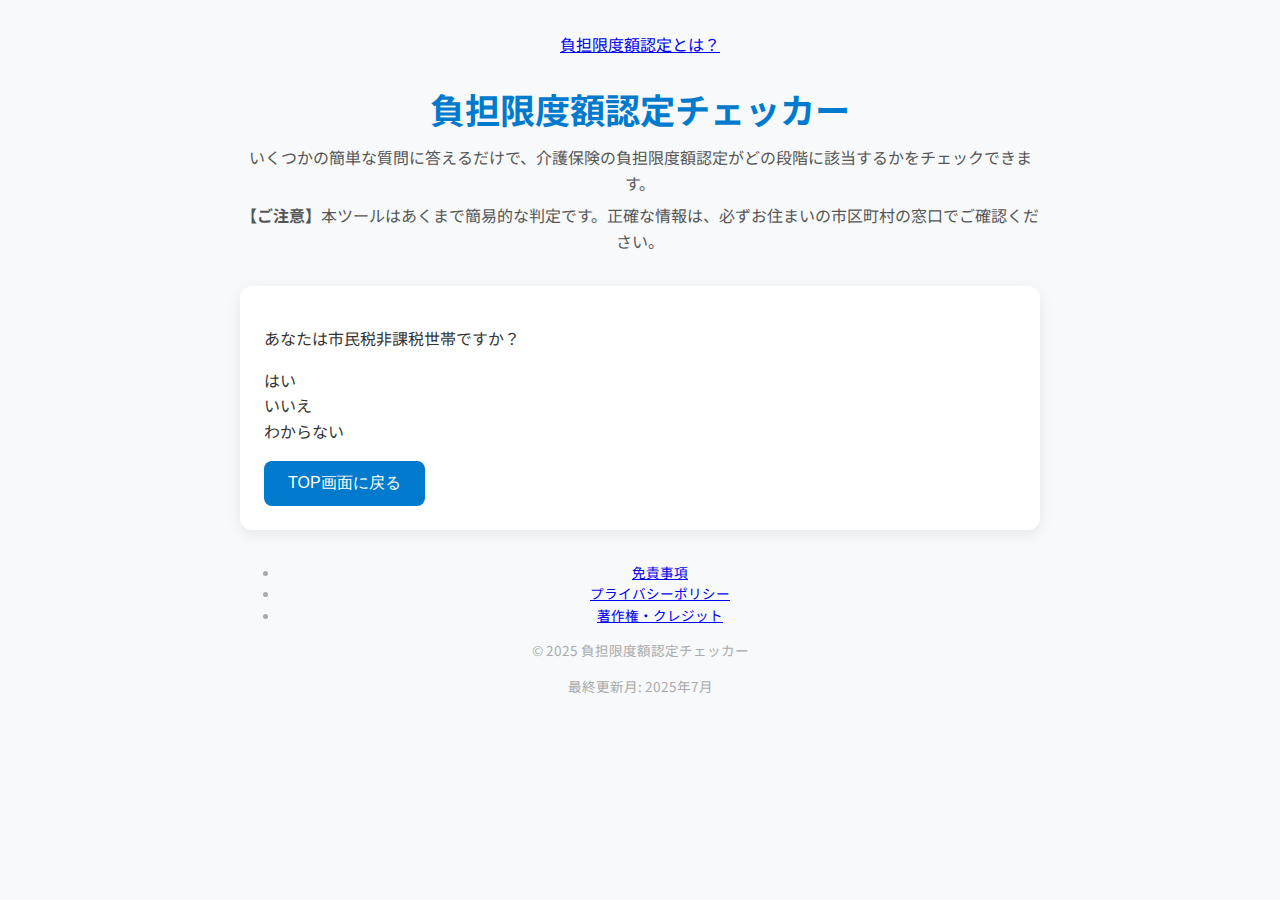
<file: index.html>
<!DOCTYPE html>
<html lang="ja">
<head>
  <meta charset="UTF-8">
  <meta name="viewport" content="width=device-width, initial-scale=1.0">
  <title>負担限度額認定チェッカー｜介護保険負担限度額認定の簡易チェックツール</title>
  <link rel="stylesheet" href="style.css">
  <link rel="preconnect" href="https://fonts.googleapis.com">
  <link rel="preconnect" href="https://fonts.gstatic.com" crossorigin>
  <link href="https://fonts.googleapis.com/css2?family=Noto+Sans+JP:wght@400;700&display=swap" rel="stylesheet">

  <!-- Favicon -->
  <link rel="icon" type="image/x-icon" href="favicon.ico">
  <link rel="icon" type="image/png" sizes="32x32" href="favicon-32x32.png">
  <link rel="icon" type="image/png" sizes="16x16" href="favicon-16x16.png">
  <link rel="apple-touch-icon" href="apple-touch-icon.png">
  <link rel="icon" sizes="192x192" href="android-chrome-192x192.png">
  <link rel="icon" sizes="512x512" href="android-chrome-512x512.png">
  <link rel="manifest" href="site.webmanifest">
  <meta name="theme-color" content="#ffffff">
</head>
<body>
  <div class="container">
    <header>
      <nav class="header-nav">
        <a href="about.html" class="nav-link">負担限度額認定とは？</a>
      </nav>
      <h1>負担限度額認定チェッカー</h1>
      <p>いくつかの簡単な質問に答えるだけで、介護保険の負担限度額認定がどの段階に該当するかをチェックできます。</p>
      <p><strong>【ご注意】</strong>本ツールはあくまで簡易的な判定です。正確な情報は、必ずお住まいの市区町村の窓口でご確認ください。</p>
    </header>
    
    <main>
      <section id="questionArea">
        <!-- Questions will be displayed here -->
      </section>

      <section id="resultArea" class="hidden">
        <h2 id="resultText"></h2>
        <p id="resultExplanation"></p>
        <div id="answerHistory"></div>
        <div class="result-actions">
          <button onclick="printResult()">結果を印刷</button>
          <button onclick="saveAsText()">結果をテキストで保存</button>
          <button onclick="generateQRCode()">QRコードで共有</button>
        </div>
        <div id="qrCodeContainer" class="qr-container hidden"></div>
        <button id="diagnoseAgainButton" onclick="goToTop()">もう一度診断する</button>
      </section>
    </main>

    <footer>
      <nav>
        <ul>
          <li><a href="disclaimer.html">免責事項</a></li>
          <li><a href="privacy_policy.html">プライバシーポリシー</a></li>
          <li><a href="copyright.html">著作権・クレジット</a></li>
        </ul>
      </nav>
      <p>&copy; 2025 負担限度額認定チェッカー</p>
      <p class="last-updated">最終更新月: 2025年7月</p>
      <div class="print-footer" style="display:none;">
        <hr>
        <p>負担限度額認定チェッカー</p>
        <p><span id="printUrl"></span></p>
        <p>実際の介護保険負担限度額認定における認否、認定段階においては、市区町村等への確認を必ず行ってください。</p>
      </div>
    </footer>
  </div>

  <script src="script.js"></script>
</body>
</html>
</file>
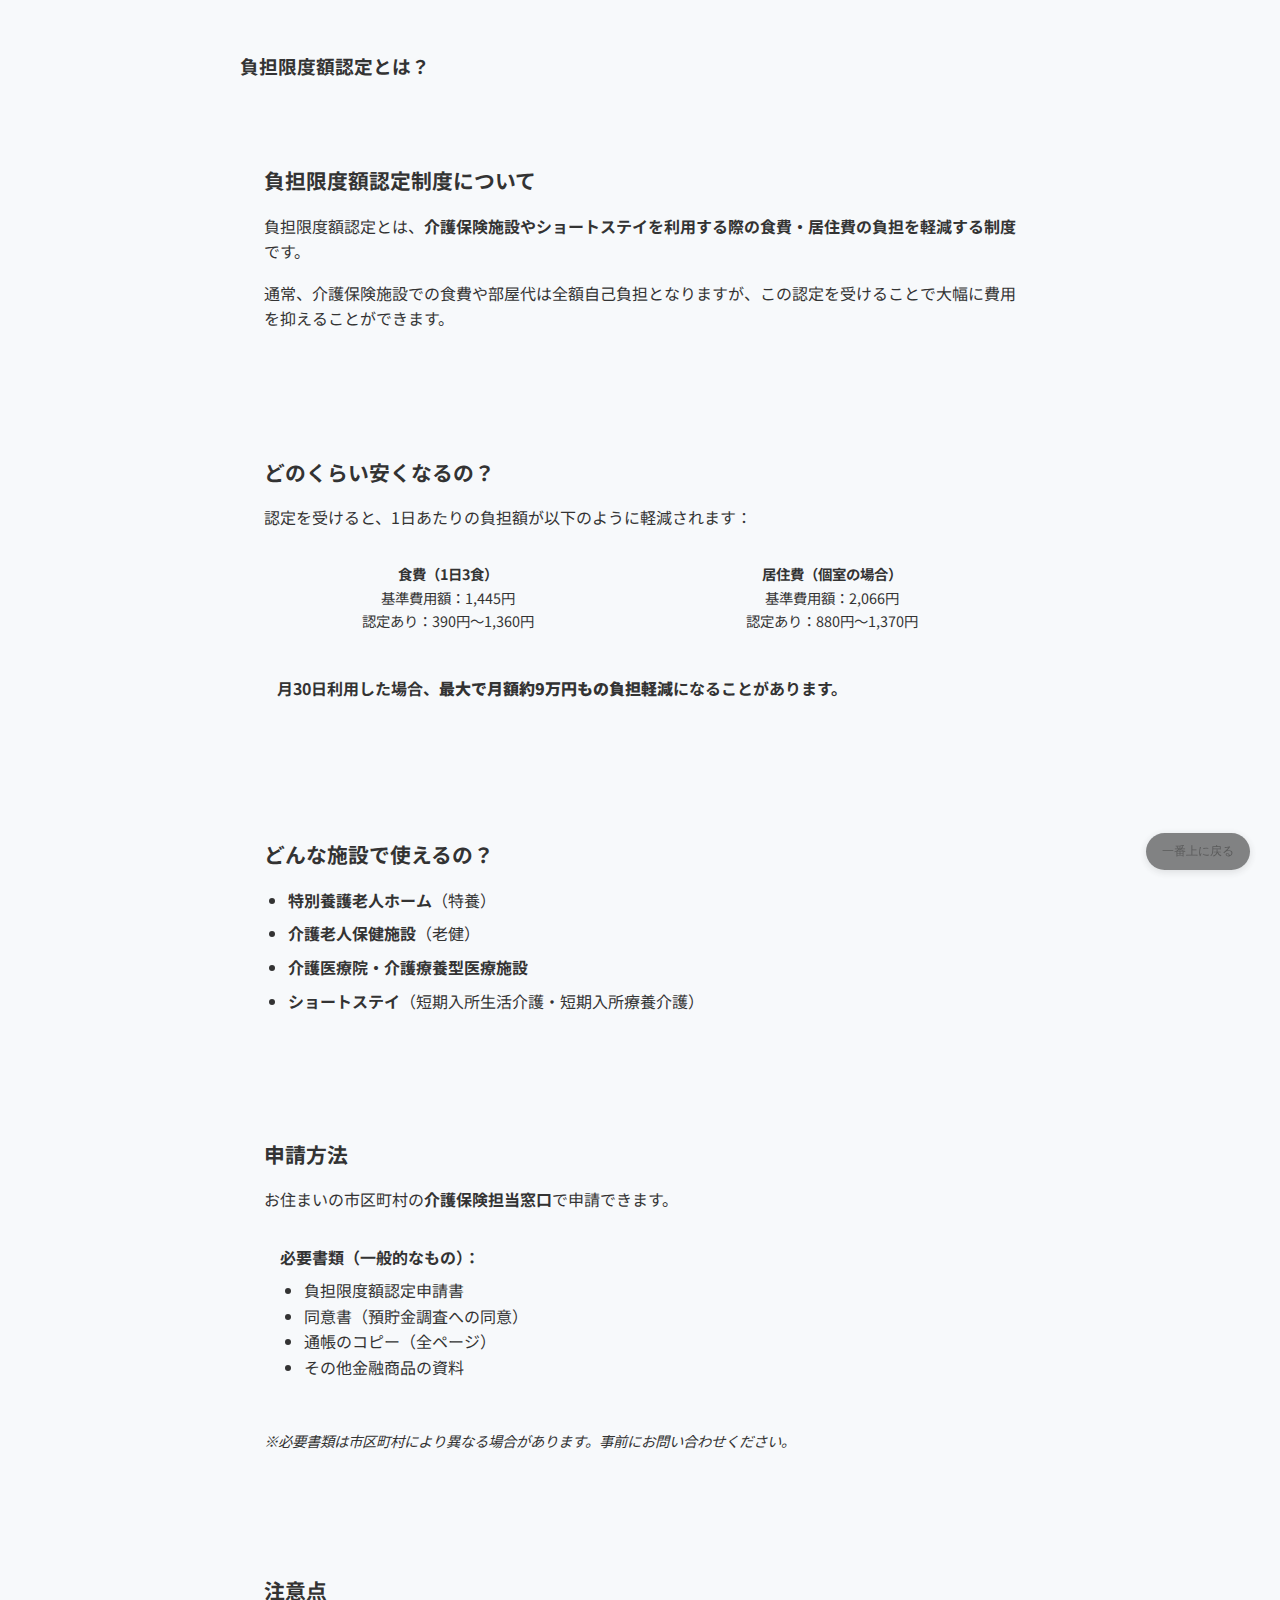
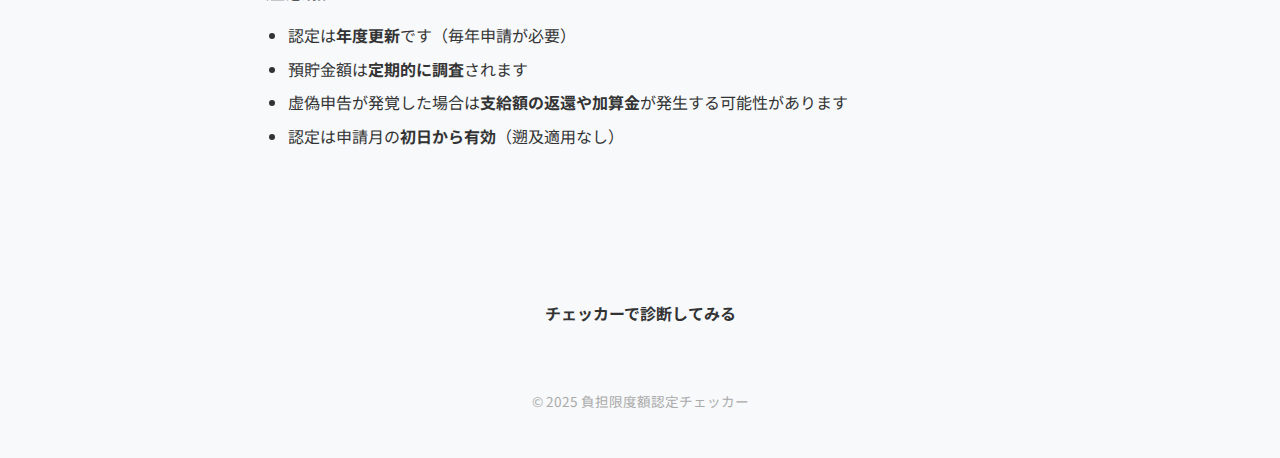
<file: about.html>
<!DOCTYPE html>
<html lang="ja">
<head>
  <meta charset="UTF-8">
  <meta name="viewport" content="width=device-width, initial-scale=1.0">
  <title>負担限度額認定とは？｜負担限度額認定チェッカー</title>
  <link rel="stylesheet" href="style.css">
  <link rel="preconnect" href="https://fonts.googleapis.com">
  <link rel="preconnect" href="https://fonts.gstatic.com" crossorigin>
  <link href="https://fonts.googleapis.com/css2?family=Noto+Sans+JP:wght@400;700&display=swap" rel="stylesheet">
</head>
<body>
  <div class="container">
    <header>
      <h3 style="text-align: left;">負担限度額認定とは？</h3>
    </header>
    <main>
      <section class="about-section">
        <h4>負担限度額認定制度について</h4>
        <p>負担限度額認定とは、<strong>介護保険施設やショートステイを利用する際の食費・居住費の負担を軽減する制度</strong>です。</p>
        <p>通常、介護保険施設での食費や部屋代は全額自己負担となりますが、この認定を受けることで大幅に費用を抑えることができます。</p>
      </section>

      <section class="about-section">
        <h4>どのくらい安くなるの？</h4>
        <p>認定を受けると、1日あたりの負担額が以下のように軽減されます：</p>
        <div class="cost-comparison">
          <div class="cost-item">
            <strong>食費（1日3食）</strong><br>
            基準費用額：1,445円<br>
            認定あり：390円～1,360円
          </div>
          <div class="cost-item">
            <strong>居住費（個室の場合）</strong><br>
            基準費用額：2,066円<br>
            認定あり：880円～1,370円
          </div>
        </div>
        <p class="highlight"><span class="animated-underline">月30日利用した場合、<strong>最大で月額約9万円もの負担軽減</strong>になることがあります。</span></p>
      </section>

      <section class="about-section">
        <h4>どんな施設で使えるの？</h4>
        <ul class="facility-list">
          <li><strong>特別養護老人ホーム</strong>（特養）</li>
          <li><strong>介護老人保健施設</strong>（老健）</li>
          <li><strong>介護医療院・介護療養型医療施設</strong></li>
          <li><strong>ショートステイ</strong>（短期入所生活介護・短期入所療養介護）</li>
        </ul>
      </section>



      <section class="about-section">
        <h4>申請方法</h4>
        <p>お住まいの市区町村の<strong>介護保険担当窓口</strong>で申請できます。</p>
        <div class="application-info">
          <strong>必要書類（一般的なもの）：</strong>
          <ul>
            <li>負担限度額認定申請書</li>
            <li>同意書（預貯金調査への同意）</li>
            <li>通帳のコピー（全ページ）</li>
            <li>その他金融商品の資料</li>
          </ul>
        </div>
        <p class="note">※必要書類は市区町村により異なる場合があります。事前にお問い合わせください。</p>
      </section>

      <section class="about-section">
        <h4>注意点</h4>
        <ul class="warning-list">
          <li>認定は<strong>年度更新</strong>です（毎年申請が必要）</li>
          <li>預貯金額は<strong>定期的に調査</strong>されます</li>
          <li>虚偽申告が発覚した場合は<strong>支給額の返還や加算金</strong>が発生する可能性があります</li>
          <li>認定は申請月の<strong>初日から有効</strong>（遡及適用なし）</li>
        </ul>
      </section>

      <div class="back-to-checker">
        <p><a href="index.html" class="btn-back">チェッカーで診断してみる</a></p>
      </div>
    </main>
    <footer>
      <p>&copy; 2025 負担限度額認定チェッカー</p>
    </footer>
    
    <!-- 一番上に戻るボタン -->
    <button id="scroll-to-top" class="scroll-to-top-btn">一番上に戻る</button>
  </div>

  <style>
    .about-section {
      margin-bottom: 2rem;
      padding: 1.5rem;
      background-color: var(--light-gray-color);
      border-radius: 12px;
      border-left: 4px solid var(--primary-color);
    }

    .about-section h4 {
      color: var(--primary-color);
      font-size: 1.3rem;
      margin-bottom: 1rem;
      font-weight: 700;
    }

    .cost-comparison {
      display: grid;
      grid-template-columns: 1fr 1fr;
      gap: 1rem;
      margin: 1rem 0;
    }

    .cost-item {
      padding: 1rem;
      background-color: var(--white-color);
      border-radius: 8px;
      border: 1px solid var(--gray-color);
      text-align: center;
      font-size: 0.9rem;
    }

    .highlight {
      padding: 0.8rem;
      border: 2px solid var(--primary-color);
      border-radius: 8px;
      font-weight: 700;
      text-align: left;
      margin: 1rem 0;
    }

    .facility-list, .condition-list, .warning-list {
      margin: 1rem 0;
      padding-left: 1.5rem;
    }

    .facility-list li, .condition-list li, .warning-list li {
      margin-bottom: 0.5rem;
    }

    .stage-explanation {
      display: grid;
      grid-template-columns: 1fr 1fr;
      gap: 1rem;
      margin: 1rem 0;
    }

    .stage-item {
      padding: 1rem;
      background-color: var(--white-color);
      border-radius: 8px;
      border: 1px solid var(--gray-color);
      text-align: center;
      font-size: 0.9rem;
    }

    .stage-item em {
      color: var(--secondary-color);
      font-style: normal;
      font-size: 0.8rem;
    }

    .application-info {
      background-color: var(--white-color);
      padding: 1rem;
      border-radius: 8px;
      margin: 1rem 0;
    }

    .application-info ul {
      margin-top: 0.5rem;
      padding-left: 1.5rem;
    }

    .note {
      font-size: 0.9rem;
      color: var(--secondary-color);
      font-style: italic;
    }

    .back-to-checker {
      text-align: center;
      margin-top: 3rem;
      padding-top: 2rem;
      border-top: 1px solid var(--gray-color);
    }

    .btn-back {
      display: inline-block;
      padding: 1rem 2rem;
      background-color: var(--primary-color);
      color: var(--white-color);
      text-decoration: none;
      border-radius: 12px;
      font-weight: 700;
      margin-bottom: 1rem;
      transition: all 0.3s ease;
    }

    .btn-back:hover {
      background-color: var(--secondary-color);
      transform: translateY(-2px);
    }

    @media (max-width: 768px) {
      .cost-comparison, .stage-explanation {
        grid-template-columns: 1fr;
      }
      
      .cost-item, .stage-item {
        font-size: 0.8rem;
      }
    }

    /* スクロールトップボタン */
    .scroll-to-top-btn {
      position: fixed;
      bottom: 30px;
      right: 30px;
      background-color: rgba(0, 0, 0, 0.6);
      color: var(--white-color);
      border: none;
      border-radius: 25px;
      padding: 10px 16px;
      font-size: 12px;
      font-weight: 400;
      cursor: pointer;
      box-shadow: 0 2px 8px rgba(0, 0, 0, 0.15);
      transition: all 0.3s ease;
      z-index: 1000;
      opacity: 0.8;
    }

    .scroll-to-top-btn:hover {
      background-color: rgba(0, 0, 0, 0.8);
      opacity: 1;
      transform: translateY(-1px);
      box-shadow: 0 4px 12px rgba(0, 0, 0, 0.2);
    }

    @media (max-width: 768px) {
      .scroll-to-top-btn {
        bottom: 20px;
        right: 20px;
        padding: 10px 16px;
        font-size: 12px;
      }
    }

    /* 下線アニメーション */
    .animated-underline {
      position: relative;
      display: inline;
      background: linear-gradient(to right, var(--primary-color) 0%, var(--secondary-color) 0%) no-repeat;
      background-size: 0% 3px;
      background-position: 0% 100%;
      animation: underlineSlide 1.5s ease-in-out 0.5s forwards;
    }

    @keyframes underlineSlide {
      0% {
        background-size: 0% 3px;
      }
      100% {
        background-size: 100% 3px;
      }
    }

  </style>

  <script>
    // スクロールトップ機能
    document.addEventListener('DOMContentLoaded', function() {
      const scrollToTopBtn = document.getElementById('scroll-to-top');
      
      scrollToTopBtn.addEventListener('click', function() {
        window.scrollTo({
          top: 0,
          behavior: 'smooth'
        });
      });
    });
  </script>
</body>
</html>
</file>
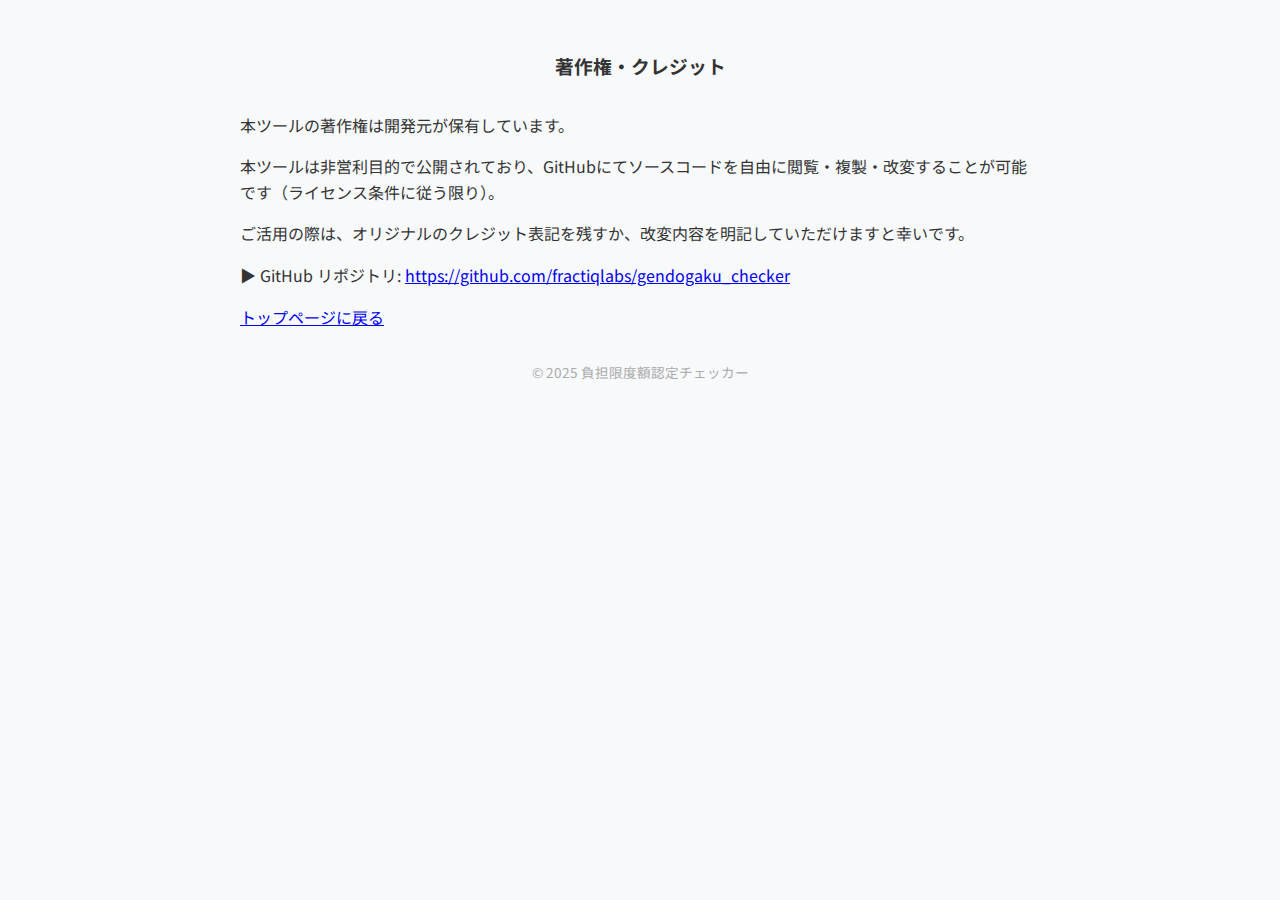
<file: copyright.html>
<!DOCTYPE html>
<html lang="ja">
<head>
  <meta charset="UTF-8">
  <meta name="viewport" content="width=device-width, initial-scale=1.0">
  <title>著作権・クレジット｜負担限度額認定チェッカー</title>
  <link rel="stylesheet" href="style.css">
  <link rel="preconnect" href="https://fonts.googleapis.com">
  <link rel="preconnect" href="https://fonts.gstatic.com" crossorigin>
  <link href="https://fonts.googleapis.com/css2?family=Noto+Sans+JP:wght@400;700&display=swap" rel="stylesheet">
</head>
<body>
  <div class="container">
    <header>
      <h3>著作権・クレジット</h3>
    </header>
    <main>
      <p>本ツールの著作権は開発元が保有しています。</p>
      <p>本ツールは非営利目的で公開されており、GitHubにてソースコードを自由に閲覧・複製・改変することが可能です（ライセンス条件に従う限り）。<p>
      <p>ご活用の際は、オリジナルのクレジット表記を残すか、改変内容を明記していただけますと幸いです。</p>
      <p>▶ GitHub リポジトリ: <a href="https://github.com/fractiqlabs/gendogaku_checker" target="_blank">https://github.com/fractiqlabs/gendogaku_checker</a></p>
      <p><a href="index.html">トップページに戻る</a></p>
    </main>
    <footer>
      <p>&copy; 2025 負担限度額認定チェッカー</p>
    </footer>
  </div>
</body>
</html>
</file>
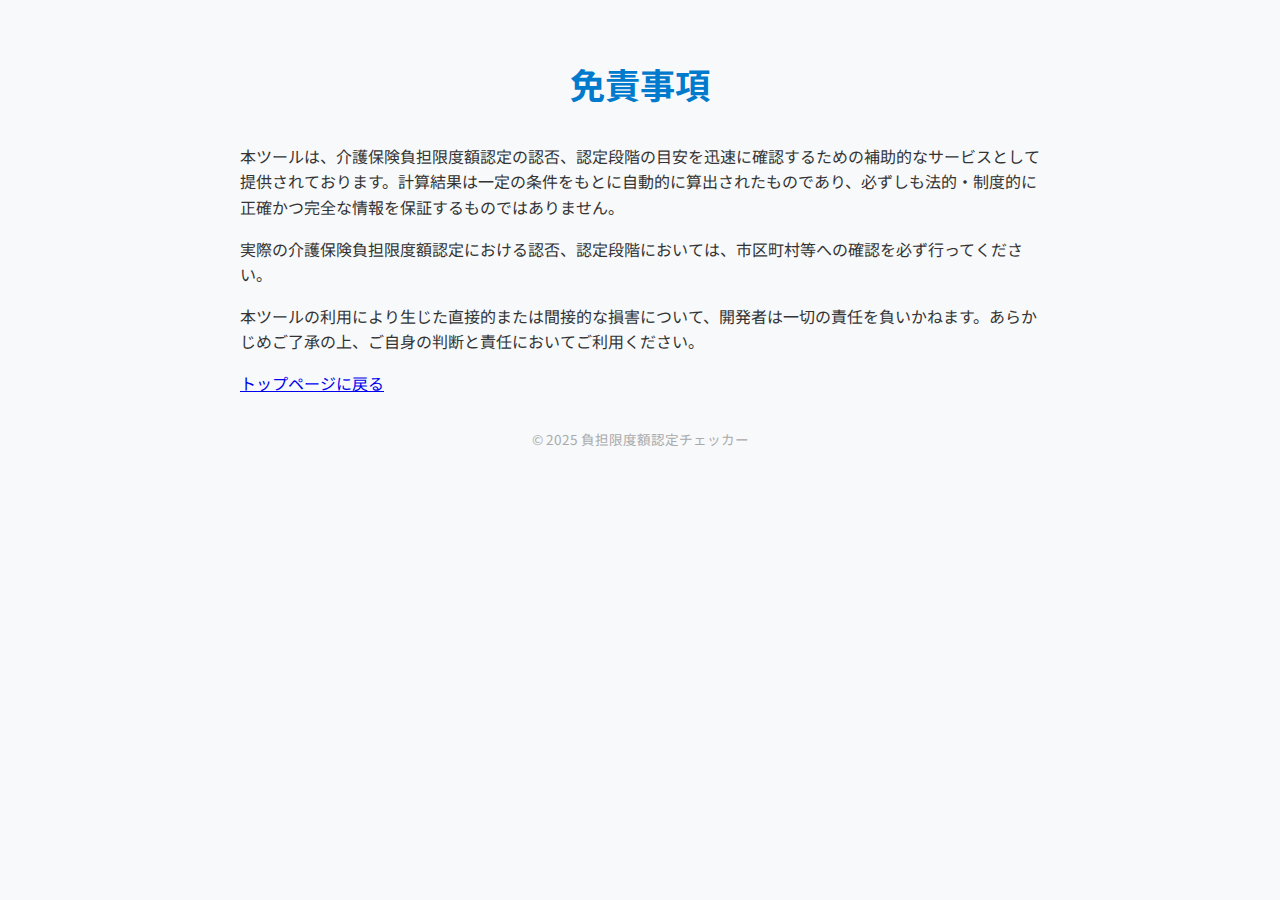
<file: disclaimer.html>
<!DOCTYPE html>
<html lang="ja">
<head>
  <meta charset="UTF-8">
  <meta name="viewport" content="width=device-width, initial-scale=1.0">
  <title>免責事項｜負担限度額認定チェッカー</title>
  <link rel="stylesheet" href="style.css">
  <link rel="preconnect" href="https://fonts.googleapis.com">
  <link rel="preconnect" href="https://fonts.gstatic.com" crossorigin>
  <link href="https://fonts.googleapis.com/css2?family=Noto+Sans+JP:wght@400;700&display=swap" rel="stylesheet">
</head>
<body>
  <div class="container">
    <header>
      <h1>免責事項</h1>
    </header>
    <main>
      <p>本ツールは、介護保険負担限度額認定の認否、認定段階の目安を迅速に確認するための補助的なサービスとして提供されております。計算結果は一定の条件をもとに自動的に算出されたものであり、必ずしも法的・制度的に正確かつ完全な情報を保証するものではありません。</p>
      <p>実際の介護保険負担限度額認定における認否、認定段階においては、市区町村等への確認を必ず行ってください。</p>
      <p>本ツールの利用により生じた直接的または間接的な損害について、開発者は一切の責任を負いかねます。あらかじめご了承の上、ご自身の判断と責任においてご利用ください。</p>
      <p><a href="index.html">トップページに戻る</a></p>
    </main>
    <footer>
      <p>&copy; 2025 負担限度額認定チェッカー</p>
    </footer>
  </div>
</body>
</html>
</file>
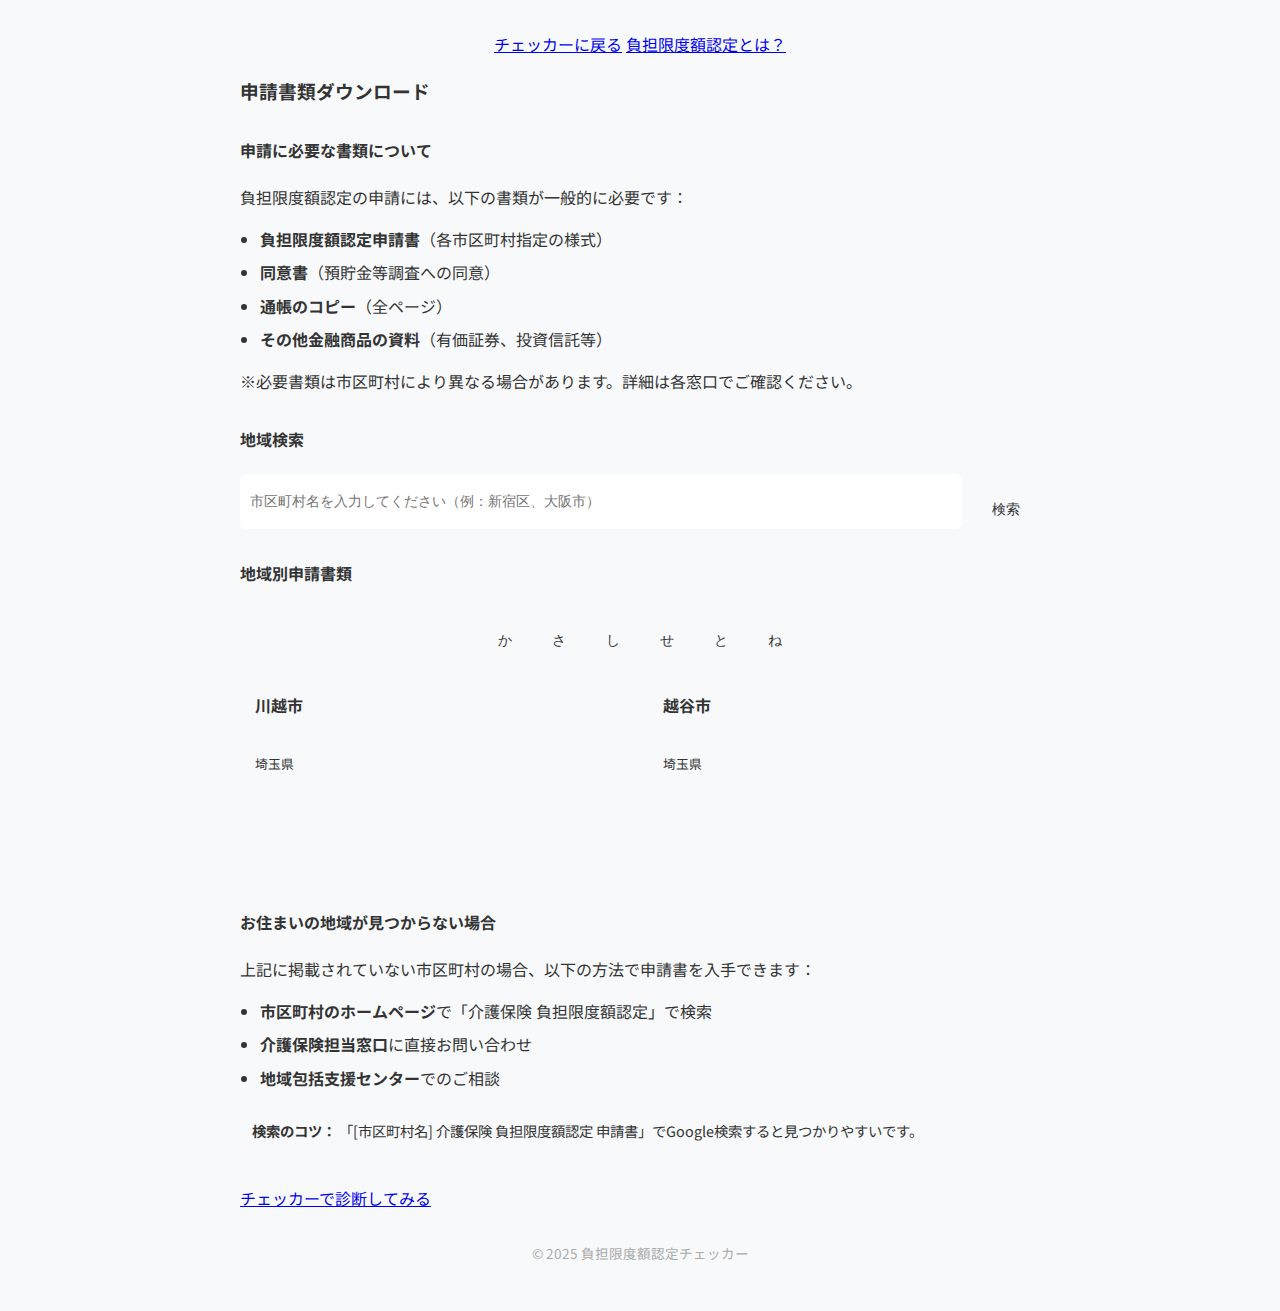
<file: forms.html>
<!DOCTYPE html>
<html lang="ja">
<head>
  <meta charset="UTF-8">
  <meta name="viewport" content="width=device-width, initial-scale=1.0">
  <title>申請書類ダウンロード｜負担限度額認定チェッカー</title>
  <link rel="stylesheet" href="style.css">
  <link rel="preconnect" href="https://fonts.googleapis.com">
  <link rel="preconnect" href="https://fonts.gstatic.com" crossorigin>
  <link href="https://fonts.googleapis.com/css2?family=Noto+Sans+JP:wght@400;700&display=swap" rel="stylesheet">

  <!-- Favicon -->
  <link rel="icon" type="image/x-icon" href="favicon.ico">
  <link rel="icon" type="image/png" sizes="32x32" href="favicon-32x32.png">
  <link rel="icon" type="image/png" sizes="16x16" href="favicon-16x16.png">
  <link rel="apple-touch-icon" href="apple-touch-icon.png">
  <link rel="icon" sizes="192x192" href="android-chrome-192x192.png">
  <link rel="icon" sizes="512x512" href="android-chrome-512x512.png">
  <link rel="manifest" href="site.webmanifest">
  <meta name="theme-color" content="#ffffff">
</head>
<body>
  <div class="container">
    <header>
      <nav class="header-nav">
        <a href="index.html" class="nav-link">チェッカーに戻る</a>
        <a href="about.html" class="nav-link">負担限度額認定とは？</a>
      </nav>
      <h3 style="text-align: left;">申請書類ダウンロード</h3>
    </header>
    <main>
      <section class="about-section">
        <h4>申請に必要な書類について</h4>
        <p>負担限度額認定の申請には、以下の書類が一般的に必要です：</p>
        <ul class="document-list">
          <li><strong>負担限度額認定申請書</strong>（各市区町村指定の様式）</li>
          <li><strong>同意書</strong>（預貯金等調査への同意）</li>
          <li><strong>通帳のコピー</strong>（全ページ）</li>
          <li><strong>その他金融商品の資料</strong>（有価証券、投資信託等）</li>
        </ul>
        <p class="note">※必要書類は市区町村により異なる場合があります。詳細は各窓口でご確認ください。</p>
      </section>

      <section class="about-section">
        <h4>地域検索</h4>
        <div class="search-container">
          <input type="text" id="regionSearch" placeholder="市区町村名を入力してください（例：新宿区、大阪市）" class="search-input">
          <button onclick="searchRegion()" class="search-button">検索</button>
        </div>
        <div id="searchResults" class="search-results"></div>
      </section>

      <section class="about-section">
        <h4>地域別申請書類</h4>
        
        <!-- 五十音インデックス -->
        <div class="index-tabs">
          <button class="index-tab active" onclick="showCities('か')">か</button>
          <button class="index-tab" onclick="showCities('さ')">さ</button>
          <button class="index-tab" onclick="showCities('し')">し</button>
          <button class="index-tab" onclick="showCities('せ')">せ</button>
          <button class="index-tab" onclick="showCities('と')">と</button>
          <button class="index-tab" onclick="showCities('ね')">ね</button>
        </div>

        <!-- 市区町村リスト -->
        <div class="cities-container">
          <div id="cities-か" class="cities-group active">
            <div class="city-item">
              <a href="https://www.city.kawagoe.saitama.jp/kenko/fukushi/1006853/1006880/1006886.html" target="_blank" rel="noopener">
                <strong>川越市</strong><br>
                <span class="prefecture">埼玉県</span>
              </a>
            </div>
            <div class="city-item">
              <a href="https://www.city.koshigaya.saitama.jp/net/kaigohokenka/tetsuzukiapp127.html" target="_blank" rel="noopener">
                <strong>越谷市</strong><br>
                <span class="prefecture">埼玉県</span>
              </a>
            </div>
          </div>

          <div id="cities-さ" class="cities-group">
            <div class="city-item">
              <a href="https://www.city.saitama.lg.jp/002/003/003/001/002/p003093.html" target="_blank" rel="noopener">
                <strong>さいたま市</strong><br>
                <span class="prefecture">埼玉県</span>
              </a>
            </div>
          </div>

          <div id="cities-し" class="cities-group">
            <div class="city-item">
              <a href="https://www.city.shinjuku.lg.jp/fukushi/kaigo02_001005.html" target="_blank" rel="noopener">
                <strong>新宿区</strong><br>
                <span class="prefecture">東京都</span>
              </a>
            </div>
            <div class="city-item">
              <a href="https://www.city.shibuya.tokyo.jp/fukushi/kaigo/kaigo_hoken.html" target="_blank" rel="noopener">
                <strong>渋谷区</strong><br>
                <span class="prefecture">東京都</span>
              </a>
            </div>
          </div>

          <div id="cities-せ" class="cities-group">
            <div class="city-item">
              <a href="https://www.city.setagaya.lg.jp/mokuji/fukushi/003/005/001/d00004239.html" target="_blank" rel="noopener">
                <strong>世田谷区</strong><br>
                <span class="prefecture">東京都</span>
              </a>
            </div>
          </div>

          <div id="cities-と" class="cities-group">
            <div class="city-item">
              <a href="https://www.city.tokorozawa.saitama.jp/kenko/kaigohoken/kaigo4/kyuufufutangendogaku.html" target="_blank" rel="noopener">
                <strong>所沢市</strong><br>
                <span class="prefecture">埼玉県</span>
              </a>
            </div>
          </div>

          <div id="cities-ね" class="cities-group">
            <div class="city-item">
              <a href="https://www.city.nerima.tokyo.jp/kurashi/kaigo/index.html" target="_blank" rel="noopener">
                <strong>練馬区</strong><br>
                <span class="prefecture">東京都</span>
              </a>
            </div>
          </div>
        </div>
      </section>

      <section class="about-section">
        <h4>お住まいの地域が見つからない場合</h4>
        <p>上記に掲載されていない市区町村の場合、以下の方法で申請書を入手できます：</p>
        <ul class="help-list">
          <li><strong>市区町村のホームページ</strong>で「介護保険 負担限度額認定」で検索</li>
          <li><strong>介護保険担当窓口</strong>に直接お問い合わせ</li>
          <li><strong>地域包括支援センター</strong>でのご相談</li>
        </ul>
        <div class="search-tip">
          <p><strong>検索のコツ：</strong> 「[市区町村名] 介護保険 負担限度額認定 申請書」でGoogle検索すると見つかりやすいです。</p>
        </div>
      </section>

      <div class="back-to-checker">
        <p><a href="index.html" class="btn-back">チェッカーで診断してみる</a></p>
      </div>
    </main>
    <footer>
      <p>&copy; 2025 負担限度額認定チェッカー</p>
    </footer>
  </div>

  <style>
    .search-container {
      display: flex;
      gap: 10px;
      margin: 15px 0;
      flex-wrap: wrap;
    }

    .search-input {
      flex: 1;
      min-width: 250px;
      padding: 10px;
      border: 1px solid var(--gray-color);
      border-radius: 6px;
      font-size: 0.9rem;
    }

    .search-button {
      background-color: var(--primary-color);
      color: var(--white-color);
      border: none;
      padding: 10px 20px;
      border-radius: 6px;
      cursor: pointer;
      font-size: 0.9rem;
      transition: all 0.3s ease;
    }

    .search-button:hover {
      background-color: var(--secondary-color);
    }

    .search-results {
      margin-top: 15px;
      padding: 15px;
      background-color: var(--white-color);
      border-radius: 8px;
      border: 1px solid var(--gray-color);
      display: none;
    }

    .region-links {
      display: grid;
      grid-template-columns: repeat(auto-fit, minmax(250px, 1fr));
      gap: 20px;
      margin-top: 15px;
    }

    .region-group {
      background-color: var(--white-color);
      padding: 15px;
      border-radius: 8px;
      border: 1px solid var(--gray-color);
    }

    .region-group h5 {
      color: var(--primary-color);
      font-size: 1.1rem;
      margin-bottom: 10px;
      font-weight: 700;
      border-bottom: 1px solid var(--light-gray-color);
      padding-bottom: 5px;
    }

    .link-list {
      list-style: none;
      padding: 0;
      margin: 0;
    }

    .link-list li {
      margin-bottom: 8px;
    }

    .link-list a {
      color: var(--primary-color);
      text-decoration: none;
      font-size: 0.9rem;
      transition: color 0.3s ease;
    }

    .link-list a:hover {
      color: var(--secondary-color);
      text-decoration: underline;
    }

    .document-list, .help-list {
      margin: 15px 0;
      padding-left: 20px;
    }

    .document-list li, .help-list li {
      margin-bottom: 8px;
      line-height: 1.6;
    }

    .search-tip {
      background-color: #f8f9fa;
      padding: 12px;
      border-radius: 6px;
      border-left: 4px solid var(--accent-color);
      margin-top: 15px;
    }

    .search-tip p {
      margin: 0;
      font-size: 0.9rem;
    }

    /* 五十音インデックス */
    .index-tabs {
      display: flex;
      flex-wrap: wrap;
      gap: 8px;
      margin: 20px 0;
      justify-content: center;
    }

    .index-tab {
      background-color: var(--light-gray-color);
      border: 1px solid var(--gray-color);
      color: var(--text-color);
      padding: 8px 16px;
      border-radius: 20px;
      cursor: pointer;
      font-size: 0.9rem;
      transition: all 0.3s ease;
      min-width: 40px;
    }

    .index-tab:hover, .index-tab.active {
      background-color: var(--primary-color);
      color: var(--white-color);
      border-color: var(--primary-color);
    }

    /* 市区町村コンテナ */
    .cities-container {
      min-height: 200px;
      margin: 20px 0;
    }

    .cities-group {
      display: none;
      grid-template-columns: repeat(auto-fit, minmax(200px, 1fr));
      gap: 15px;
      animation: fadeIn 0.3s ease-in-out;
    }

    .cities-group.active {
      display: grid;
    }

    .city-item {
      background-color: var(--white-color);
      border: 1px solid var(--gray-color);
      border-radius: 8px;
      transition: all 0.3s ease;
      overflow: hidden;
    }

    .city-item:hover {
      transform: translateY(-2px);
      box-shadow: 0 4px 12px rgba(0,0,0,0.1);
      border-color: var(--primary-color);
    }

    .city-item a {
      display: block;
      padding: 15px;
      text-decoration: none;
      color: var(--text-color);
    }

    .city-item strong {
      color: var(--primary-color);
      font-size: 1rem;
      display: block;
      margin-bottom: 5px;
    }

    .prefecture {
      font-size: 0.8rem;
      color: var(--secondary-color);
    }

    @keyframes fadeIn {
      from { opacity: 0; transform: translateY(10px); }
      to { opacity: 1; transform: translateY(0); }
    }

    @media (max-width: 768px) {
      .search-container {
        flex-direction: column;
      }

      .search-input {
        min-width: 100%;
      }

      .region-links {
        grid-template-columns: 1fr;
      }

      .cities-group {
        grid-template-columns: 1fr;
      }

      .index-tabs {
        gap: 5px;
      }

      .index-tab {
        padding: 6px 12px;
        font-size: 0.8rem;
        min-width: 35px;
      }
    }
  </style>

  <script>
    // 五十音インデックス機能
    function showCities(index) {
      // 全てのタブとグループを非アクティブに
      document.querySelectorAll('.index-tab').forEach(tab => {
        tab.classList.remove('active');
      });
      document.querySelectorAll('.cities-group').forEach(group => {
        group.classList.remove('active');
      });

      // 選択されたタブとグループをアクティブに
      event.target.classList.add('active');
      document.getElementById('cities-' + index).classList.add('active');
    }

    function searchRegion() {
      const searchTerm = document.getElementById('regionSearch').value.trim();
      const resultsDiv = document.getElementById('searchResults');
      
      if (!searchTerm) {
        alert('検索する市区町村名を入力してください');
        return;
      }

      // シンプルな検索機能（実際にはより高度な検索を実装可能）
      resultsDiv.innerHTML = `
        <h5>「${searchTerm}」の検索結果</h5>
        <p>以下の方法で申請書を見つけることができます：</p>
        <ol>
          <li><strong>Google検索：</strong> <a href="https://www.google.com/search?q=${encodeURIComponent(searchTerm + ' 介護保険 負担限度額認定 申請書')}" target="_blank" rel="noopener">"${searchTerm} 介護保険 負担限度額認定 申請書"</a> で検索</li>
          <li><strong>市区町村HP：</strong> ${searchTerm}の公式ホームページから介護保険のページを確認</li>
          <li><strong>電話確認：</strong> ${searchTerm}の介護保険担当窓口にお問い合わせください</li>
        </ol>
        <p class="note">※直接リンクが見つからない場合は、上記の方法をお試しください。</p>
      `;
      resultsDiv.style.display = 'block';
    }

    // Enterキーでも検索できるように
    document.getElementById('regionSearch').addEventListener('keypress', function(e) {
      if (e.key === 'Enter') {
        searchRegion();
      }
    });
  </script>
</body>
</html>
</file>
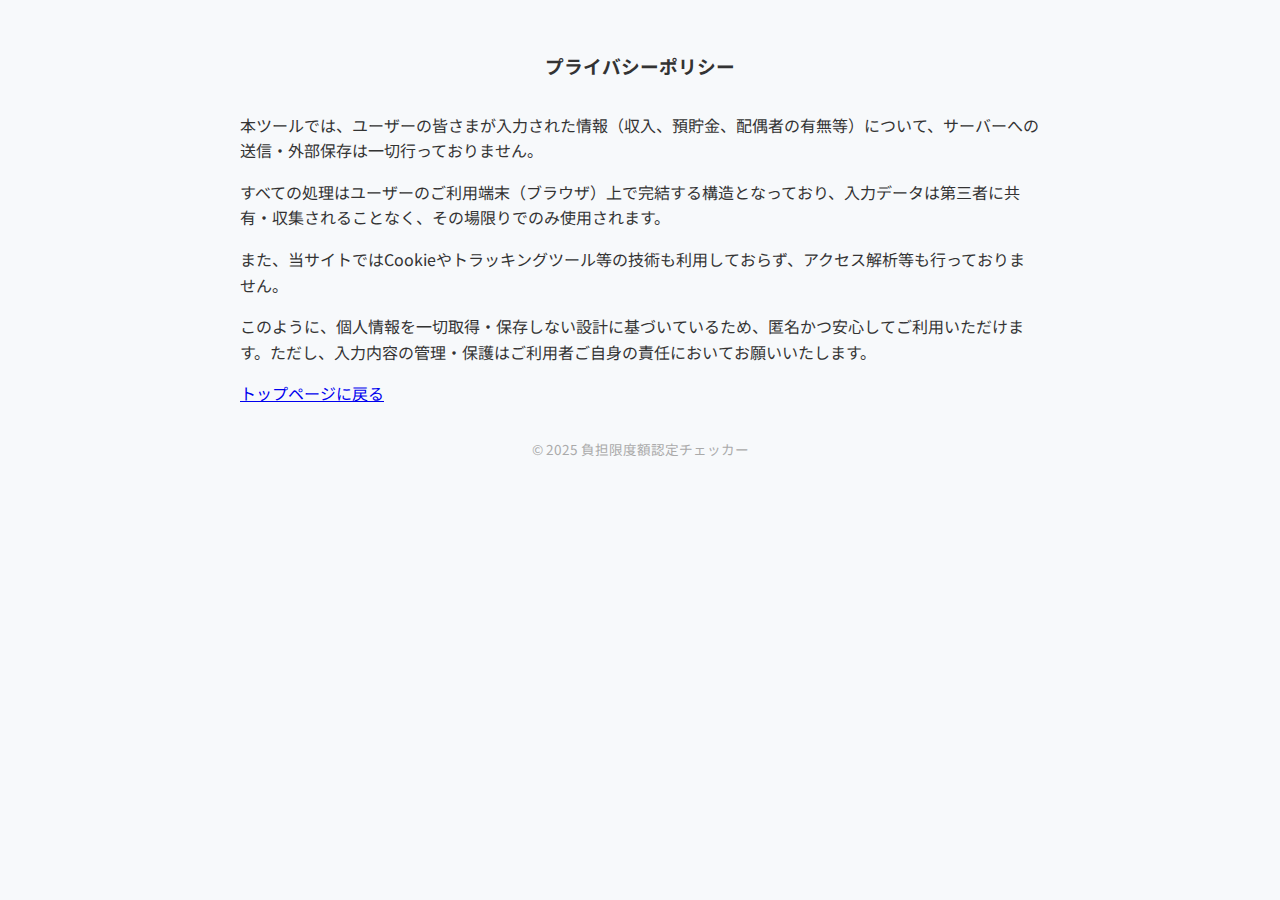
<file: privacy_policy.html>
<!DOCTYPE html>
<html lang="ja">
<head>
  <meta charset="UTF-8">
  <meta name="viewport" content="width=device-width, initial-scale=1.0">
  <title>プライバシーポリシー｜負担限度額認定チェッカー</title>
  <link rel="stylesheet" href="style.css">
  <link rel="preconnect" href="https://fonts.googleapis.com">
  <link rel="preconnect" href="https://fonts.gstatic.com" crossorigin>
  <link href="https://fonts.googleapis.com/css2?family=Noto+Sans+JP:wght@400;700&display=swap" rel="stylesheet">
</head>
<body>
  <div class="container">
    <header>
      <h3>プライバシーポリシー</h3>
    </header>
    <main>
      <p>本ツールでは、ユーザーの皆さまが入力された情報（収入、預貯金、配偶者の有無等）について、サーバーへの送信・外部保存は一切行っておりません。</p>
      <p>すべての処理はユーザーのご利用端末（ブラウザ）上で完結する構造となっており、入力データは第三者に共有・収集されることなく、その場限りでのみ使用されます。<p>
      <p>また、当サイトではCookieやトラッキングツール等の技術も利用しておらず、アクセス解析等も行っておりません。<p>
      <p>このように、個人情報を一切取得・保存しない設計に基づいているため、匿名かつ安心してご利用いただけます。ただし、入力内容の管理・保護はご利用者ご自身の責任においてお願いいたします。<p>
      <p><a href="index.html">トップページに戻る</a></p>
    </main>
    <footer>
      <p>&copy; 2025 負担限度額認定チェッカー</p>
    </footer>
  </div>
</body>
</html>
</file>
<file: style.css>
/* 全体の基本スタイル */
body {
  margin: 0;
  padding: 0;
  font-family: 'Noto Sans JP', sans-serif;
  background-color: #f7f9fb;
  color: #333;
  line-height: 1.6;
}

/* 中央に揃えて見やすく */
.container {
  max-width: 800px;
  margin: 0 auto;
  padding: 2rem 1rem;
}

/* ヘッダー部分 */
header {
  text-align: center;
  margin-bottom: 2rem;
}

header h1 {
  font-size: 2.2rem;
  color: #007acc;
  margin-bottom: 0.5rem;
}

header p {
  font-size: 1rem;
  color: #555;
  margin: 0.4rem 0;
}

/* メインエリアの質問と結果 */
main section {
  margin-bottom: 2rem;
}

/* 質問エリア・結果エリア共通のカードスタイル */
#questionArea,
#resultArea {
  background-color: #ffffff;
  border-radius: 12px;
  padding: 1.5rem;
  box-shadow: 0 4px 15px rgba(0, 0, 0, 0.08);
  transition: all 0.3s ease-in-out;
}

/* 非表示にするためのクラス */
.hidden {
  display: none;
}

/* 結果テキスト */
#resultArea h2 {
  font-size: 1.5rem;
  color: #007acc;
  margin-bottom: 1rem;
}

#resultExplanation {
  font-size: 1rem;
  color: #444;
}

/* ボタンスタイル */
button {
  background-color: #007acc;
  color: white;
  border: none;
  padding: 0.75rem 1.5rem;
  font-size: 1rem;
  border-radius: 8px;
  cursor: pointer;
  margin-top: 1rem;
  transition: background 0.3s ease;
}

button:hover {
  background-color: #005fa3;
}

/* フッター */
footer {
  text-align: center;
  font-size: 0.85rem;
  color: #aaa;
  margin-top: 2rem;
}
</file>
